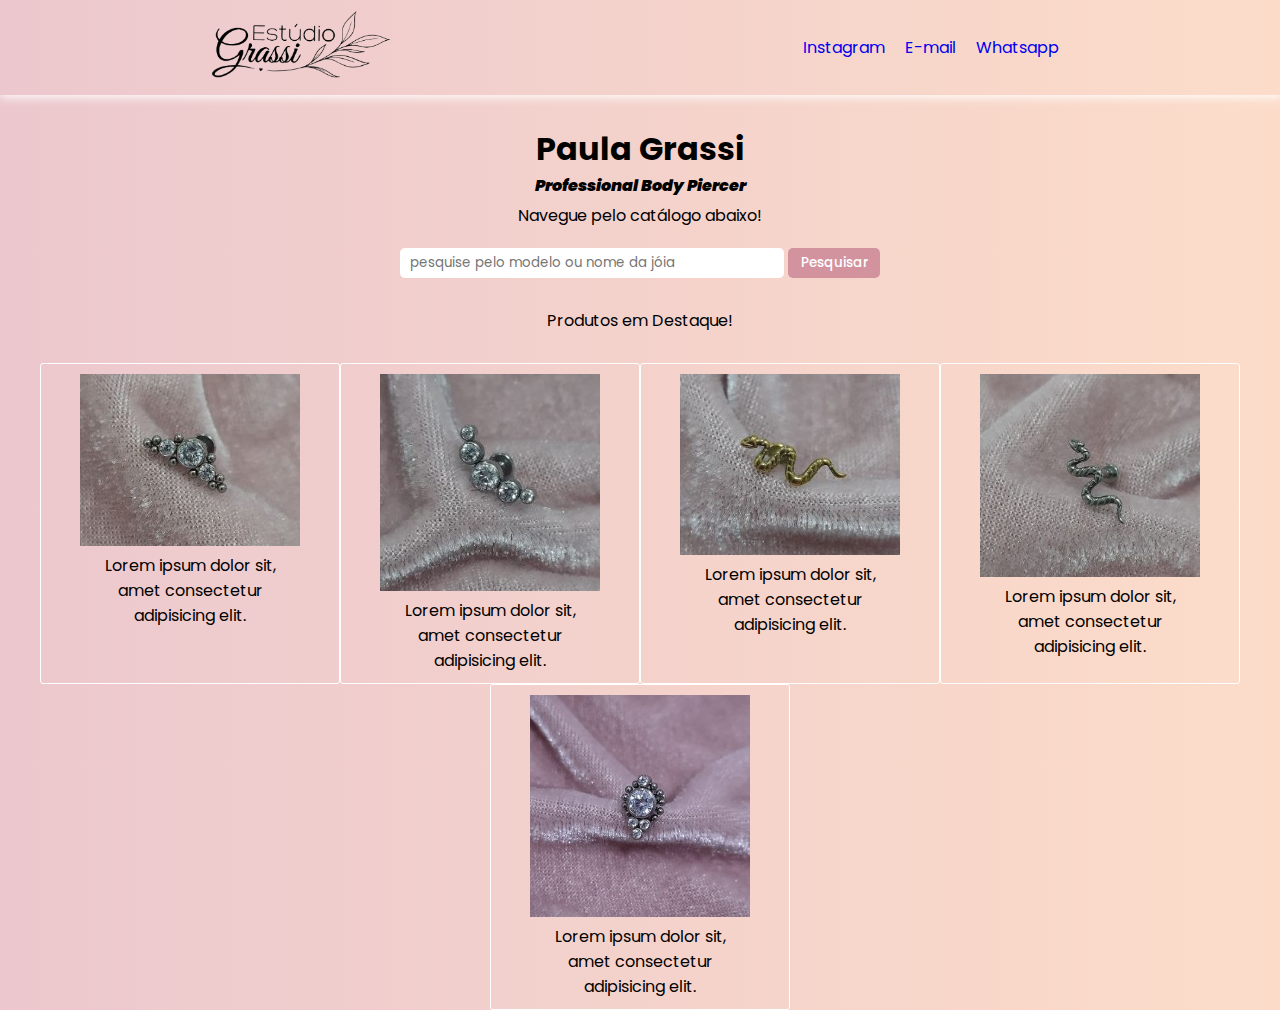
<file: Projeto Portifólio.html>
<!DOCTYPE html>
<html lang="pt-BR">
  <head>
    <meta charset="UTF-8" />
    <meta http-equiv="X-UA-Compatible" content="IE=edge" />
    <meta name="viewport" content="width=device-width, initial-scale=1.0" />
    <link
      rel="stylesheet"
      href="https://use.fontawesome.com/releases/v5.15.3/css/all.css"
      integrity="sha384-SZXxX4whJ79/gErwcOYf+zWLeJdY/qpuqC4cAa9rOGUstPomtqpuNWT9wdPEn2fk"
      crossorigin="anonymous"
    />
    <link rel="stylesheet" href="style.css" />
    <link rel="preconnect" href="https://fonts.googleapis.com" />
    <link rel="preconnect" href="https://fonts.gstatic.com" crossorigin />
    <link
      href="https://fonts.googleapis.com/css2?family=DM+Sans:wght@400;500;700&family=Poppins:ital,wght@0,100;0,200;0,300;0,400;0,500;0,700;0,900;1,100&display=swap"
      rel="stylesheet"
    />
    <title>Paula Grassi</title>
  </head>
  <body>
    <header>
      <div>
        <img id="logo" src="./Logo Preta.png" alt="Paula Grassi" />
      </div>
      <ul>
        <li>
          <a
            target="_blank"
            href="https://www.instagram.com/paulagrassi.piercer/"
            >Instagram</a
          >
        </li>
        <li>
          <a target="_blank" href="mailto:paulagrassi.piercer@gmail.com"
            >E-mail</a
          >
        </li>
        <li>
          <a target="_blank" href="https://wa.me/48996982702">Whatsapp</a>
        </li>
      </ul>
    </header>
    <main>
      <section class="container">
        <div class="name">
          <h1>Paula Grassi</h1>
          <h4>Professional Body Piercer</h4>
        </div>
        <div onclick="displayAbout()" id="arrow">
          <i id="animation" class="fas fa-sort-down"></i>
        </div>
        <div style="display: none" id="about">
          <p>
            Aqui você encontra os mais diversos modelos de joalheria para
            piercing! Confeccionadas em titânio grau de implante, o melhor que o
            seu corpo e a sua saúde merecem!
          </p>
        </div>
        <div class="form">
          <div id="navegar">
            <p>Navegue pelo catálogo abaixo!</p>
          </div>
          <form action="">
            <input
              type="text"
              placeholder="pesquise pelo modelo ou nome da jóia"
            />
            <button>Pesquisar</button>
          </form>
        </div>
        <div id="destaque">
          <p>Produtos em Destaque!</p>
        </div>
        <div class="flex">
          <div>
            <img src="./cluster1.jpg" alt="" />
            <p>Lorem ipsum dolor sit, amet consectetur adipisicing elit.</p>
          </div>
          <div>
            <img src="./cluster2.jpg" alt="" />
            <p>Lorem ipsum dolor sit, amet consectetur adipisicing elit.</p>
          </div>
          <div>
            <img src="./cobra1.jpg" alt="" />
            <p>Lorem ipsum dolor sit, amet consectetur adipisicing elit.</p>
          </div>
          <div>
            <img src="./cobra2.jpg" alt="" />
            <p>Lorem ipsum dolor sit, amet consectetur adipisicing elit.</p>
          </div>
          <div>
            <img src="./ornamento.jpg" alt="" />
            <p>Lorem ipsum dolor sit, amet consectetur adipisicing elit.</p>
          </div>
        </div>
      </section>
    </main>
    <script>
      function displayAbout() {
        var arrow = document.getElementById('animation')
        arrow.classList.toggle('rotate')
      }
    </script>
  </body>
</html>
</file>
<file: style.css>
* {
  padding: 0;
  margin: 0;
  box-sizing: border-box;
  font-family: 'Poppins', sans-serif;
}

ul {
  list-style: none;
}

a {
  text-decoration: none;
}

body {
  /* background-image: url(./pexels-eberhard-grossgasteiger-2088170.jpg);
  background-repeat: no-repeat;
  background-position: center center fixed;
  background-size: cover; */
  background: linear-gradient(90deg, #ecc8ce, #fcdcc9);
}

header {
  display: flex;
  justify-content: space-around;
  align-items: center;
  padding: 10px;
  box-shadow: 1px 1px 10px 1px #fff;
}

header ul {
  display: flex;
}

header ul li {
  padding: 10px;
}

header ul li a {
  transition: 300ms;
}

header ul li a:hover {
  color: whitesmoke;
  text-decoration: underline;
}

h4 {
  font-style: italic;
  font-weight: 900;
}

#logo {
  width: 180px;
}

.container {
  text-align: center;
}

#about p {
  max-width: 600px;
  margin: 0 auto;
  padding-bottom: 20px;
}

#navegar p {
  margin: 5px;
}

.form {
  width: 60%;
  margin: 0 auto;
}

.form input {
  width: 50%;
  margin-top: 15px;
  padding: 5px 10px;
  border: none;
  border-radius: 5px 5px 5px 5px;
}

.form button {
  width: 12%;
  padding: 5px 10px;
  background-color: #d3939e;
  color: white;
  font-weight: 500;
  border: none;
  cursor: pointer;
  transition: 400ms;
  border-radius: 5px 5px 5px 5px;
}

.form button:hover {
  background-color: rgb(245, 160, 174);
}

.flex {
  display: flex;
  justify-content: center;
  flex-wrap: wrap;
}

.flex div {
  border: 1px solid rgb(255, 255, 255);
  border-radius: 3px 3px 3px 3px;
  flex-basis: 100%;
  padding: 10px;
  max-width: 300px;
}

.flex p {
  width: 200px;
  margin: 0 auto;
}

.flex img {
  max-width: 220px;
}

#destaque {
  margin: 30px;
}

.name h1 {
  padding-top: 30px;
}

#arrow {
  font-size: 25px;
  cursor: pointer;
  animation: ;
}

.rotate {
  transform: rotate(180deg);
  transition: 300ms;
}

#animation {
  transition: 300ms;
}

@media only screen and (max-width: 768px) {
  .form {
    width: 100%;
  }
}

@media only screen and (max-width: 480px) {
  .form button {
    width: 20%;
  }
}

@media only screen and (max-width: 480px) {
  header ul li {
    width: 35%;
  }
}
</file>
